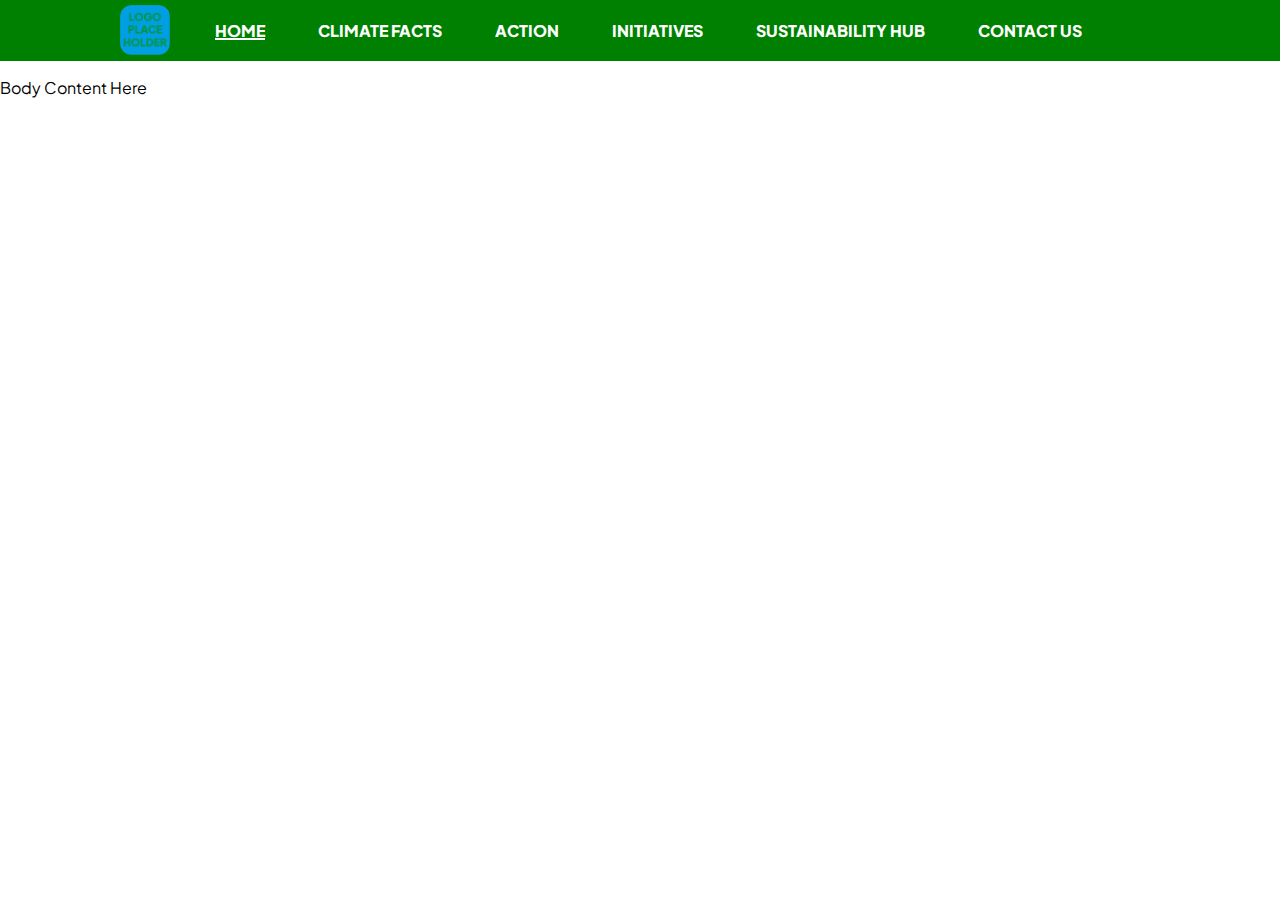
<file: index.html>
<!DOCTYPE html>
<html>
<head>
    <meta charset="UTF-8">
    <title>Home | Climate Change Brisbane</title>
    
    <link rel="stylesheet" href="css/styles.css">

    <link href="https://fonts.googleapis.com/css2?family=Plus+Jakarta+Sans:ital,wght@0,200..800;1,200..800&display=swap" rel="stylesheet">
</head>
<body>
    <div class="nav">
        <div class="nav-logo">
            <img src="assets/site_logo.png" alt="Sustainability Logo" id="logo-img">
        </div>
        <div class="nav-links">
            <a href="index.html" class="active">Home</a>
            <a href="climate_facts.html">Climate Facts</a>
            <a href="action.html">Action</a>
            <a href="community_initiatives.html">Initiatives</a>
            <a href="sustainability_hub.html">Sustainability Hub</a>
            <a href="contact_us.html">Contact Us</a>
        </div>
    </div>
    <div class="body">
        <p>Body Content Here</p>
    </div>
</body>
</html>
</file>
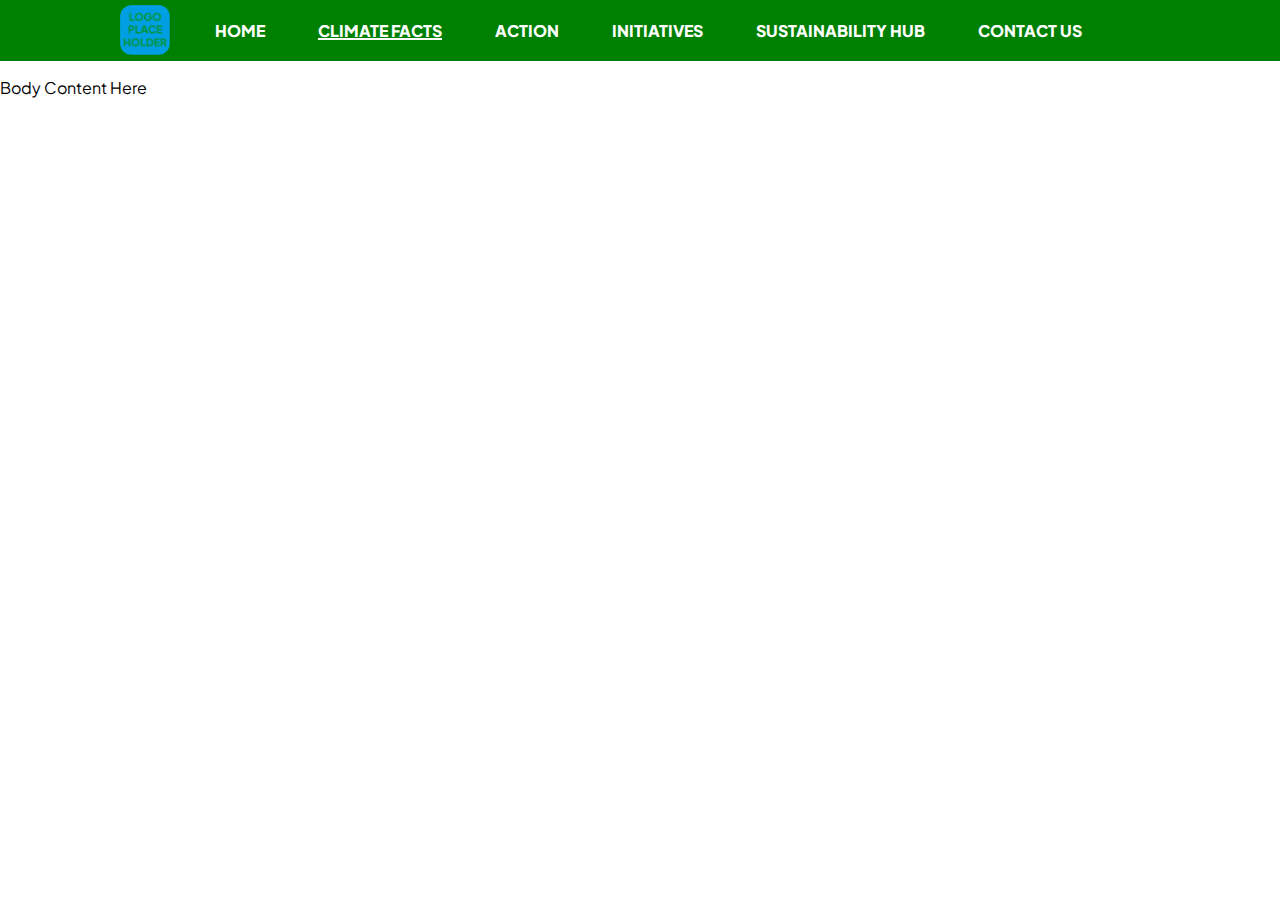
<file: climate_facts.html>
<!DOCTYPE html>
<html>
<head>
    <meta charset="UTF-8">
    <title>Home | Climate Change Brisbane</title>
    
    <link rel="stylesheet" href="css/styles.css">

    <link href="https://fonts.googleapis.com/css2?family=Plus+Jakarta+Sans:ital,wght@0,200..800;1,200..800&display=swap" rel="stylesheet">
</head>
<body>
    <div class="nav">
        <div class="nav-logo">
            <img src="assets/site_logo.png" alt="Sustainability Logo" id="logo-img">
        </div>
        <div class="nav-links">
            <a href="index.html">Home</a>
            <a href="climate_facts.html" class="active">Climate Facts</a>
            <a href="action.html">Action</a>
            <a href="community_initiatives.html">Initiatives</a>
            <a href="sustainability_hub.html">Sustainability Hub</a>
            <a href="contact_us.html">Contact Us</a>
        </div>
    </div>
    <div class="body">
        <p>Body Content Here</p>
    </div>
</body>
</html>
</file>
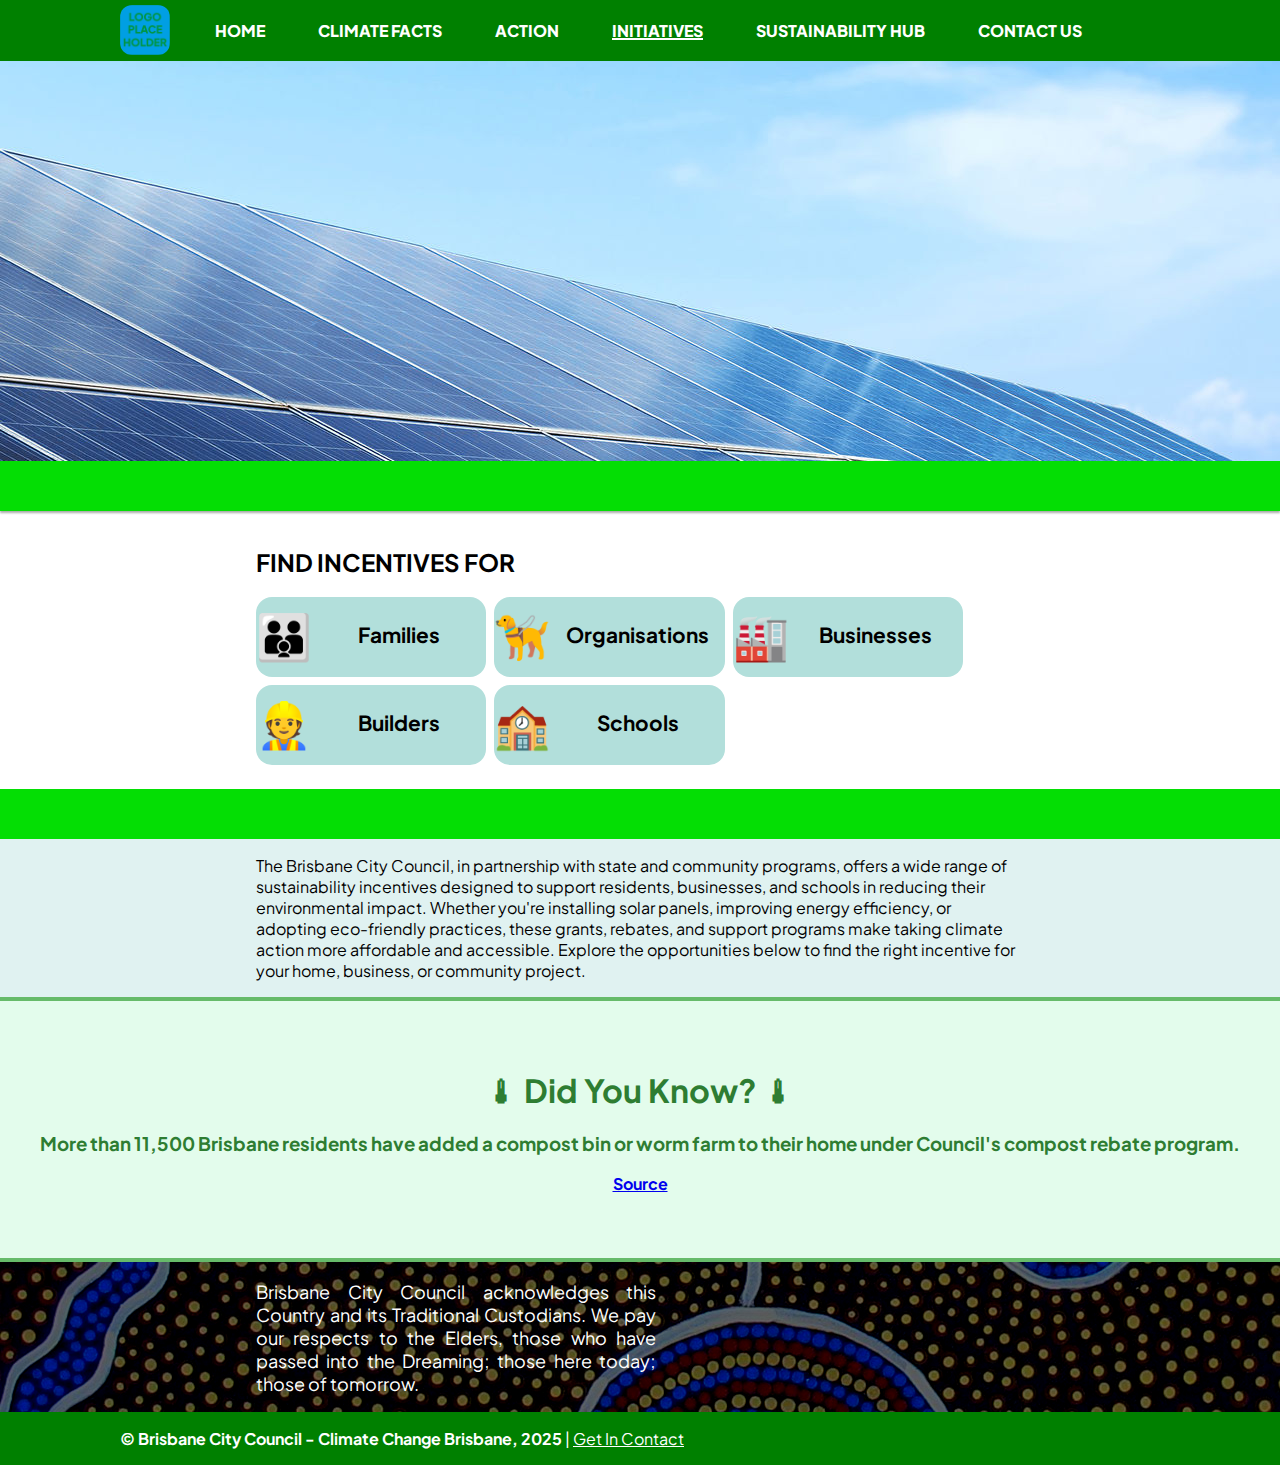
<file: community_initiatives.html>
<!DOCTYPE html>
<html>
<head>
    <meta charset="UTF-8">
    <title>Home | Climate Change Brisbane</title>
    
    <link rel="stylesheet" href="css/styles.css">
    <link rel="stylesheet" href="css/styles_slideshow.css">

    <link href="https://fonts.googleapis.com/css2?family=Plus+Jakarta+Sans:ital,wght@0,200..800;1,200..800&display=swap" rel="stylesheet">
</head>

<!-- THIS SUMMARY STRUCTURE IDEA HAS BEEN CREATED BY GENERATIVE AI -->
<!--

🏢 SECTION 1: Business Incentives
└── 🧩 Grid or card layout (2–3 columns)
    ├── 📌 Program Card
    │   📄 Program name + description
    │   ✅ Eligibility
    │   💵 Key benefit
    │   🔗 Apply/Info button
    🎨 VISUALS:
        - Icon or small illustration (e.g., factory with a leaf, energy-efficient building)
        - Mini bar graph or checkmarks showing environmental ROI
        - Trust seals (e.g., “BCC Endorsed” or “Certified Green”)

🏠 SECTION 2: Residential Incentives
└── 🧩 Tiles or accordions
    ├── 🏷️ Program card (e.g., “Solar Rebate”)
    │   👥 Who it helps
    │   💰 Typical benefit
    │   🔗 [Apply Now]
    └── 📊 Comparison Table
        ┌────────────┬────────────┬─────────────┐
        │ Program    │ Cost       │ Savings     │
        ├────────────┼────────────┼─────────────┤
        │ Solar      │ $$$        │ 💲💲💲        │
        │ Insulation │ $$         │ 💲💲         │
        └────────────┴────────────┴─────────────┘
    🎨 VISUALS:
        - Simple vector icons: sun panels, water tanks, insulation
        - Horizontal bar or icon-based savings meter (💲–💲💲💲💲)

🌟 SECTION 3: Success Stories
└── 🧍🧍‍♀️ Horizontal scroll or stacked cards
    ├── 📷 User photo or local stock image
    ├── 🧑 Short story with name and program used
    └── 📈 Impact metric (e.g., CO₂ saved, cost reduced)
    🎨 VISUALS:
        - Before/after image sliders (optional)
        - Animated badges: “Awarded”, “Saved $X”, etc.

📅 SECTION 4: Upcoming Deadlines
└── 📋 Deadline List
    ├── 🗓️ Program name
    │   ⏳ Deadline
    │   🔗 Apply link
    🎨 VISUALS:
        - Countdown icons or urgency badges (e.g., “3 days left!”)
        - Calendar icon with date
        - Subtle attention animations for items closing soon

❓ SECTION 5: FAQ
└── 🔽 Accordion-style dropdowns
    🎨 VISUALS:
        - Icons per category (e.g., 🔐 for eligibility, 🧾 for documentation)
        - Tooltip or hover pop-ups for complex terms

🚀 CALL TO ACTION (CTA)
└── 📢 Banner-style closing
    💬 "Ready to make a change?"
    🔘 [Use the Incentive Finder Tool]
    🎨 VISUALS:
        - Large button with arrow icon
        - Background: illustration of a family, business owner, and student all benefiting from sustainable action

-->

<body>
    <div class="nav">
        <div class="nav-logo">
            <img src="assets/site_logo.png" alt="Sustainability Logo" id="logo-img">
        </div>
        <div class="nav-links">
            <a href="index.html">Home</a>
            <a href="climate_facts.html">Climate Facts</a>
            <a href="action.html">Action</a>
            <a href="community_initiatives.html" class="active">Initiatives</a>
            <a href="sustainability_hub.html">Sustainability Hub</a>
            <a href="contact_us.html">Contact Us</a>
        </div> 
    </div>
    <div class="body">
        <script src="js/slideshow.js"></script>
        <div class="slideshow-container">
            <div class="slide">
                <!-- IMG SOURCED FROM https://www.brisbane.qld.gov.au/environment-and-water/sustainability-and-climate/council-s-climate-action -->
                <img src="assets/initiatives_slideshow/hero-initiative-1.jpeg">
            </div>
            <div class="slide">
                <!-- IMG SOURCED FROM https://www.brisbane.qld.gov.au/environment-and-water/plants--trees-and-gardening/free-native-plants-program-->
                <img src="assets/initiatives_slideshow/hero-initiative-2.jpeg">
            </div>
            <div class="slide">
                <!-- IMG SOURCED FROM https://www.sustainablebrisbane.com.au/ -->
                <img src="assets/initiatives_slideshow/hero-initiative-3.jpg">
            </div>
        </div>
        <!-- Literally just a divider. -->
        <div class="divider"></div>
        <div class="inline-button-container">
            <h2>Find Incentives for</h2>
            <div class="inline-buttons">
                <a href="#" class="inline-button-click">
                    <div class="inline-button">
                        <div class="emoji">&#x1F46A;</div>
                        <div class="inline-button-label">Families</div>
                    </div>
                </a>
                <a href="#" class="inline-button-click">
                    <div class="inline-button">
                        <div class="emoji">&#x1F9AE;</div>
                        <div class="inline-button-label">Organisations</div>
                    </div>
                </a>
                <a href="#" class="inline-button-click">
                    <div class="inline-button">
                        <div class="emoji">&#x1F3ED;</div>
                        <div class="inline-button-label">Businesses</div>
                    </div>
                </a>
            </div>
            <div class="inline-buttons">
                <a href="#" class="inline-button-click">
                    <div class="inline-button">
                        <div class="emoji">&#x1F477;</div>
                        <div class="inline-button-label">Builders</div>
                    </div>
                </a>
                <a href="#" class="inline-button-click">
                    <div class="inline-button">
                        <div class="emoji">&#x1F3EB;</div>
                        <div class="inline-button-label">Schools</div>
                    </div>
                </a>
            </div>
        </div>
        <div class="divider"></div>
        <div class="introduction">
            <!-- THIS PLACEHOLDER TEXT HAS BEEN CREATED WITH GENERATIVE AI -->
            The Brisbane City Council, in partnership with state and community programs, offers a wide range of sustainability incentives 
            designed to support residents, businesses, and schools in reducing their environmental impact. Whether you're installing solar 
            panels, improving energy efficiency, or adopting eco-friendly practices, these grants, rebates, and support programs make taking 
            climate action more affordable and accessible. Explore the opportunities below to find the right incentive for your home, 
            business, or community project.
        </div>
        <div class="did-you-know">
            <h1>&#x1F321; Did You Know? &#x1F321;</h1>
            <h3>More than 11,500 Brisbane residents have added a compost bin or worm farm to their home under Council's compost rebate program.</h3>
            <p><b><a href="https://sandylanders.com.au/brisbane-households-champion-sustainability-at-home-with-compost-rebates/" target="_blank">Source</a></b></p>
        </div>

        <!-- FAMILIES
        https://www.brisbane.qld.gov.au/environment-and-water/plants--trees-and-gardening/free-native-plants-program
        THERE's TWO TYPES - https://www.brisbane.qld.gov.au/environment-and-water/plants--trees-and-gardening/compost-rebate-program
        https://www.qld.gov.au/housing/home-modifications-energy-savings/battery-booster-program

        -->

        <!-- BUSINESS INCENTIVES
         https://www.energyandclimate.qld.gov.au/energy/save-money-on-energy/concessions-and-rebates/queensland-business-energy-savings-transformation
         https://www.cefc.com.au/
         https://business.gov.au/grants-and-programs/emissions-reduction-fund
         https://business.gov.au/grants-and-programs/driven-charger-rebate-stream
         https://business.gov.au/grants-and-programs/small-business-energy-incentive        
        -->

        <!-- ORGANISATIONS 
        MULTIPLE TYPES - https://www.brisbane.qld.gov.au/community-support-and-safety/grants-and-sponsorship/applying-for-a-grant/community-and-environment-grants
        https://www.qcoss.org.au/grant/queensland-government-community-sustainability-action-grants-2/
        -->
        
        <!-- SCHOOLS
         https://apps.des.qld.gov.au/sustainability-action-grants/?category=&round=&activity=eco-efficiency&lga=
         https://www.qld.gov.au/environment/circular-economy-waste-reduction/funding-grants/ecomarines-foundation
         -->

    </div>
    <div class="acknowledgement-to-country">
        <p>Brisbane City Council acknowledges this Country and its Traditional Custodians. We pay our respects to the Elders, those who have passed into the Dreaming; those here today; those of tomorrow. </p>    
    </div>
    <div class="footer">
        <p>
            <b>&copy; Brisbane City Council - Climate Change Brisbane, 2025</b> |
            <a href="contact_us.html">Get In Contact</a>
        </p>
    </div>
</body>
</html>
</file>
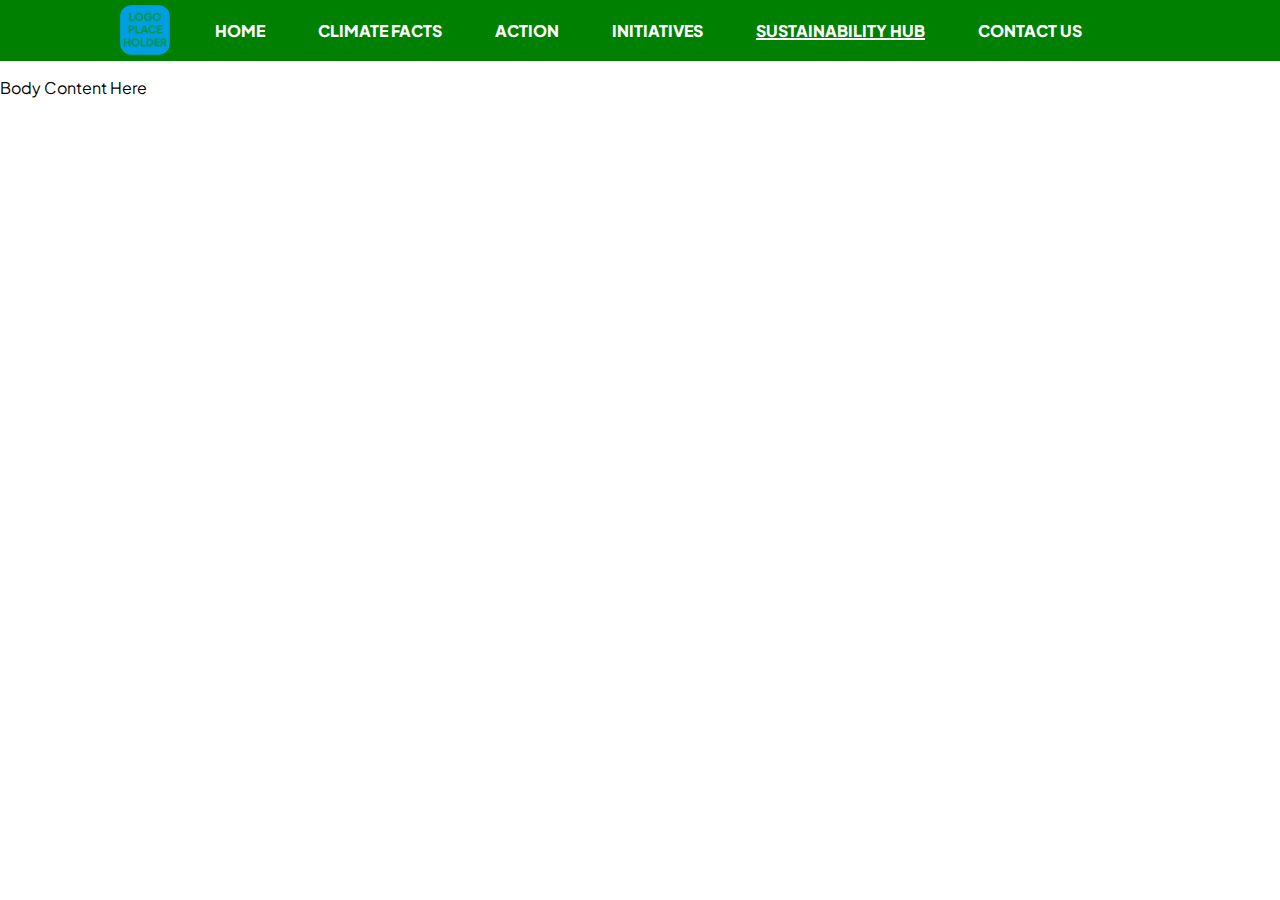
<file: sustainability_hub.html>
<!DOCTYPE html>
<html>
<head>
    <meta charset="UTF-8">
    <title>Home | Climate Change Brisbane</title>
    
    <link rel="stylesheet" href="css/styles.css">

    <link href="https://fonts.googleapis.com/css2?family=Plus+Jakarta+Sans:ital,wght@0,200..800;1,200..800&display=swap" rel="stylesheet">
</head>
<body>
    <div class="nav">
        <div class="nav-logo">
            <img src="assets/site_logo.png" alt="Sustainability Logo" id="logo-img">
        </div>
        <div class="nav-links">
            <a href="index.html">Home</a>
            <a href="climate_facts.html">Climate Facts</a>
            <a href="action.html">Action</a>
            <a href="community_initiatives.html">Initiatives</a>
            <a href="sustainability_hub.html" class="active">Sustainability Hub</a>
            <a href="contact_us.html">Contact Us</a>
        </div>
    </div>
    <div class="body">
        <p>Body Content Here</p>
    </div>
</body>
</html>
</file>
<file: css/styles.css>
html {
    scroll-behavior: smooth;
}

body {
    margin: 0px;
    padding: 0px;
    font-family: 'Plus Jakarta Sans';
}

/* NAVIGATION BAR & FOOTER */
.nav, .footer {
    align-items: center;
    background-color: green;
    display: flex;
    padding-left: 120px;
    color: white;
}

.footer a {
    color: white;
}

.nav-links {
    margin-left: 20px;
}

.nav-links a {
    margin-left: 20px;
    margin-right: 20px;
    padding: 2px 5px;
    text-transform: uppercase;
    text-decoration: none;
    font-weight: 800;
    color: white;
}

.nav-links a.active {
    text-decoration: underline;
    text-decoration-thickness: 2px;
}

.nav-links a:hover {
    color: #b2dfdb;
}

#logo-img {
    width: 50px;
    height: 50px;
    margin-top: 5px;
    margin-bottom: 2px;
}

/* HERO SECTION */

.hero-section {
    height: 600px;
    justify-content: center !important;
    background-size: cover;
}

#hero-index {
    background-image: url("../assets/brisbane-background.jpg");
}

.hero-content {
    text-align: center;
    font-size: 22px;
    padding-top: 180px;
    color: white;
}

#hero-button, #get-started-button {
    padding: 15px 30px;
    background-color: olive;
    border: none;
    color: white;
    font-weight: 800;
    font-size: 20px;
    border-radius: 6px;
    text-decoration: none;
}

#hero-button:hover, #get-started-button:hover {
    background-color: white;
    color: olive;
    transition-duration: 0.4s;
}

/* ACKNOWLEDGEMENT OF COUNTRY */
.acknowledgement-to-country {
    background-image: url("../assets/acknowledgment-background.png");
    height: 150px;
    width: 100%;

    display: flex;
    align-items: center;
}

.acknowledgement-to-country p {
    padding-left: 16rem;
    width: 400px;
    color: white;
    font-weight: 400;
    font-size: 18px;
    text-align: justify;
}

/* FLASH CARDS */
/* Styling assistance from Gen-AI */
.flash-cards-section {
    padding: 2rem;
    background-color: #e0f2f1;
    text-align: center;
    padding-bottom: 5rem;
}

.flash-cards {
    display: flex;
    flex-wrap: wrap;
    justify-content: center;
    gap: 5rem;
    margin-top: 1rem;
}

.flash-card {
    width: 220px;
    height: 220px;
    perspective: 1000px;
    position: relative;
    cursor: pointer;
}

.flash-card .front, .flash-card .back {
  background-color: white;
  border-radius: 10px;
  padding: 1rem;
  box-shadow: 0 2px 10px #0000001a;
  width: 100%;
  height: 100%;
  backface-visibility: hidden;
  transition: transform 0.6s;
  display: flex;
  align-items: center;
  justify-content: center;
  font-weight: bold;
  position: absolute;
  font-size: 1rem;
}

.flash-card .back {
  transform: rotateY(180deg);
  background-color: #b2dfdb;
  color: #004d40;
}

.flash-card:hover .front {
  transform: rotateY(180deg);
}

.flash-card:hover .back {
  transform: rotateY(360deg);
}

/* DID YOU KNOW */
.did-you-know {
    padding: 3rem 1rem;
    text-align: center;
    background-color: #e3fcec;
    color: #2e7d32;
    border-top: 4px solid #66bb6a;
    border-bottom: 4px solid #66bb6a;
}

/* INTRODUCTION */
.introduction {
    background-color: #e0f2f1;
    display: flex;
    padding: 1rem 16rem;
}

.introduction .paragraph-text {
    padding-left: 2rem;
}

.introduction .paragraph-text h3 {
    font-size: 24px;
}

#get-started-button {
    display: flex;
    justify-content: center;
}

/* LINK SECTION */
.link-sections {
    padding-left: 16rem;
    padding-right: 16rem;
}

.link-section a {
    display: flex;
    margin: 3rem 10rem;
    background-color: #e0f2f1;
    border-radius: 10px;
    padding: 3rem;
    text-decoration: none;
    align-items: center;
    font-weight: 700;
    color: black;
    transition: transform 0.4s smooth;
}

.link-section:hover {
    transform: scale(1.02);
}

.odd-link, .even-link {
    width: 30rem;
    padding-left: 20px;
    padding-right: 20px;
    text-align: center;
    font-size: 22px;
    align-items: center;
}

.link-section a img {
    width: 150px;
}

/* UNIVERSAL FORMATTING */
.paragraph-text p {
    font-family: 'Plus Jakarta Sans';
    font-size: 16px;
    text-align: justify;
}

img {
    border-radius: 12px;
}

/* GOOGLE MAPS FRAME */
#display-google-map {
    height: 93vh !important;
}

#display-google-map img {
    max-height:none;
    max-width:none !important;
    background:none !important;
}

#display-google-map iframe {
    height: 100%;
    width: 100%;
    border: 0;
}

/* CONTACT BOX */
#contact-box {
    position: absolute;
    top: 20%;
    bottom: 16%;
    right: 2%;
    width: 35%;
    z-index: 2;
    
    border-radius: 24px;
    background-color: #e0f2f1;
    border: 4px solid #66bb6a;

    box-shadow: 0 2px 10px #0000001a;

    display: flex;
    align-items: center;
    justify-content: center;
}

.contact-content {
    padding: 5rem;
}

.contact-content p {
    font-style: italic;
}

.contact-content h2 {
    text-transform: uppercase;
    font-weight: 800; 
}

.contact-row {
    display: flex;
    align-items: flex-starts;
    align-items: center;
    margin-top: 20px;
    margin-bottom: 20px;
}

.contact-icon {
    font-size: 32px;
    margin-right: 20px;
}

.contact-detail a {
    text-decoration: none;
    color: black;
    font-weight: 600;
}

.divider {
    width: 100%;
    height: 50px;
    background-color: #04de04;
    box-shadow: 0 2px 2px #aaadab;
    margin: 0;
    padding: 0;
}

.inline-button-container {
    padding: 1rem 16rem;
}

/* INLINE BUTTONS */
.inline-buttons {
    display: flex;
    padding-bottom: 0.5rem;
}

h2 {
    text-transform: uppercase;
}

.inline-button-click {
    width: 30%;
    height: 5em;
    background-color: #b2dfdb;
    margin-right: 0.5rem;
    text-decoration: none;
    color: black;

    border-radius: 1rem;
    transition: 0.4s;
}

.inline-button-click:hover {
    background-color: olive;
}

.inline-button {
    display: flex;
    align-items: center;
}

.inline-button-label {
    font-size: 1.3rem;
    font-weight: 700;

    text-align: center;
    width: 100%;
}

.emoji {
    font-size: 2.8rem;
    display: flex;
    align-items: center;
    line-height: 1.7;
}
</file>
<file: css/styles_slideshow.css>
.slide img {
    border-radius: 0 !important;
}

.slideshow-container {
    position: relative;
    height: 400px;
    margin: 0;
    padding: 0;
}

.slide {
    position: absolute;
    width: 100%;
    height: 100%;
    display: none;
    margin: 0;
    padding: 0;
}

.slide:first-child {
    display: block;
}

.slide img {
    width: 100%;
    height: inherit;
    object-fit: cover;
    padding: 0;
    margin: 0;
}
</file>
